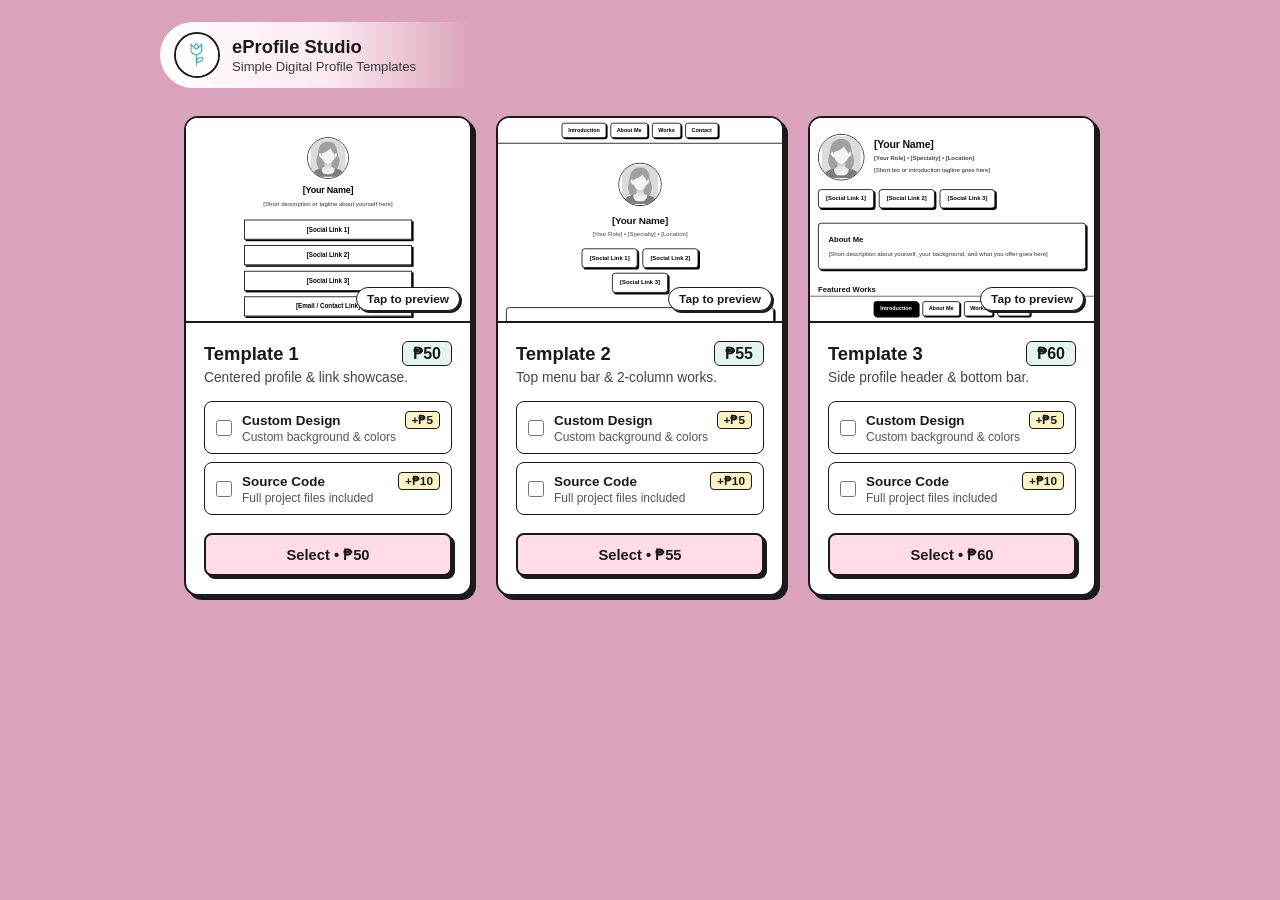
<file: index.html>
<!DOCTYPE html>
<html lang="en">
<head>
  <meta charset="UTF-8" />
  <meta http-equiv="refresh" content="0; url=Menu/index.html" />
  <meta name="viewport" content="width=device-width, initial-scale=1.0" />
  <title>eProfile Studio</title>
  <script>
    window.location.replace("Menu/index.html");
  </script>
</head>
<body>
  <p>Redirecting to <a href="Menu/index.html">eProfile Studio Menu</a>...</p>
</body>
</html>
</file>
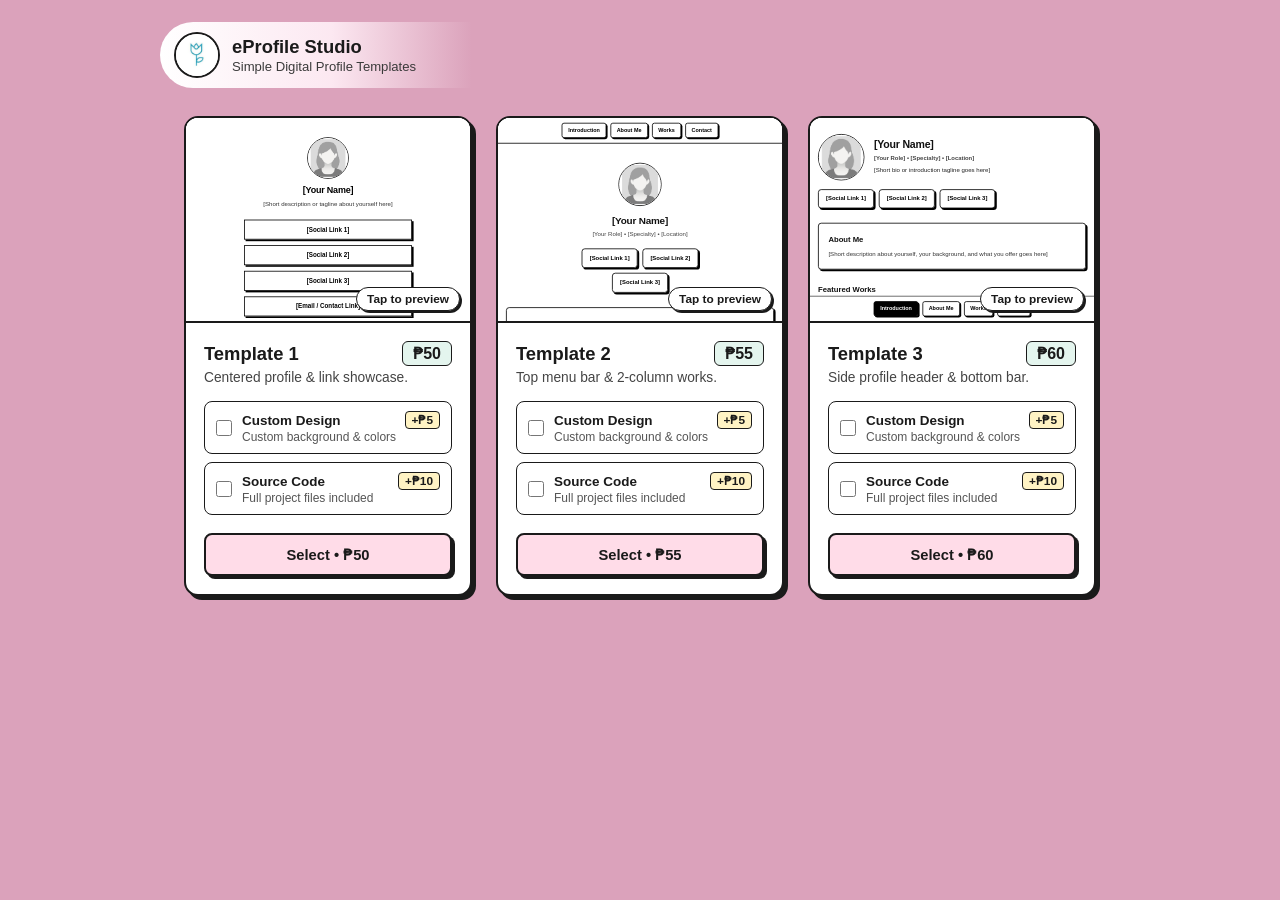
<file: Menu/index.html>
<!DOCTYPE html>
<html lang="en">
<head>
  <meta charset="UTF-8" />
  <meta name="viewport" content="width=device-width, initial-scale=1.0" />
  <title>eProfile Studio — Menu</title>
  <link rel="stylesheet" href="style.css" />
</head>
<body>
  <header class="top-banner">
    <div class="banner-fade">
      <div class="brand-wrap">
        <img src="Images/Icon.png" alt="Logo" class="brand-icon" />
        <div class="brand-text">
          <h1>eProfile Studio</h1>
          <p>Simple Digital Profile Templates</p>
        </div>
      </div>
    </div>
  </header>

  <main class="container">
    <div class="cards-grid">
      <article class="card" data-base-price="50" data-code="as1">
        <div class="preview-box" data-src="../Templates/temp1/index.html" data-title="Template 1">
          <iframe src="../Templates/temp1/index.html" title="Template 1 Preview" tabindex="-1"></iframe>
          <span class="preview-pill">Tap to preview</span>
        </div>

        <div class="card-info">
          <div class="title-price">
            <h2>Template 1</h2>
            <span class="price">₱50</span>
          </div>
          <p class="desc">Centered profile &amp; link showcase.</p>

          <div class="addons-box">
            <label class="addon-option">
              <input type="checkbox" class="addon-check" data-addon="Custom" data-price="5" />
              <div class="addon-text">
                <div class="addon-top">
                  <strong>Custom Design</strong>
                  <span class="addon-price">+₱5</span>
                </div>
                <span class="addon-sub">Custom background &amp; colors</span>
              </div>
            </label>

            <label class="addon-option">
              <input type="checkbox" class="addon-check" data-addon="Custom-source" data-price="10" />
              <div class="addon-text">
                <div class="addon-top">
                  <strong>Source Code</strong>
                  <span class="addon-price">+₱10</span>
                </div>
                <span class="addon-sub">Full project files included</span>
              </div>
            </label>
          </div>

          <button type="button" class="select-btn">Select • ₱50</button>
        </div>
      </article>

      <article class="card" data-base-price="55" data-code="as2">
        <div class="preview-box" data-src="../Templates/temp2/index.html" data-title="Template 2">
          <iframe src="../Templates/temp2/index.html" title="Template 2 Preview" tabindex="-1"></iframe>
          <span class="preview-pill">Tap to preview</span>
        </div>

        <div class="card-info">
          <div class="title-price">
            <h2>Template 2</h2>
            <span class="price">₱55</span>
          </div>
          <p class="desc">Top menu bar &amp; 2-column works.</p>

          <div class="addons-box">
            <label class="addon-option">
              <input type="checkbox" class="addon-check" data-addon="Custom" data-price="5" />
              <div class="addon-text">
                <div class="addon-top">
                  <strong>Custom Design</strong>
                  <span class="addon-price">+₱5</span>
                </div>
                <span class="addon-sub">Custom background &amp; colors</span>
              </div>
            </label>

            <label class="addon-option">
              <input type="checkbox" class="addon-check" data-addon="Custom-source" data-price="10" />
              <div class="addon-text">
                <div class="addon-top">
                  <strong>Source Code</strong>
                  <span class="addon-price">+₱10</span>
                </div>
                <span class="addon-sub">Full project files included</span>
              </div>
            </label>
          </div>

          <button type="button" class="select-btn">Select • ₱55</button>
        </div>
      </article>

      <article class="card" data-base-price="60" data-code="as3">
        <div class="preview-box" data-src="../Templates/temp3/index.html" data-title="Template 3">
          <iframe src="../Templates/temp3/index.html" title="Template 3 Preview" tabindex="-1"></iframe>
          <span class="preview-pill">Tap to preview</span>
        </div>

        <div class="card-info">
          <div class="title-price">
            <h2>Template 3</h2>
            <span class="price">₱60</span>
          </div>
          <p class="desc">Side profile header &amp; bottom bar.</p>

          <div class="addons-box">
            <label class="addon-option">
              <input type="checkbox" class="addon-check" data-addon="Custom" data-price="5" />
              <div class="addon-text">
                <div class="addon-top">
                  <strong>Custom Design</strong>
                  <span class="addon-price">+₱5</span>
                </div>
                <span class="addon-sub">Custom background &amp; colors</span>
              </div>
            </label>

            <label class="addon-option">
              <input type="checkbox" class="addon-check" data-addon="Custom-source" data-price="10" />
              <div class="addon-text">
                <div class="addon-top">
                  <strong>Source Code</strong>
                  <span class="addon-price">+₱10</span>
                </div>
                <span class="addon-sub">Full project files included</span>
              </div>
            </label>
          </div>

          <button type="button" class="select-btn">Select • ₱60</button>
        </div>
      </article>
    </div>
  </main>

  <div class="viewer-modal hidden" id="viewerModal">
    <div class="viewer-box">
      <div class="viewer-header">
        <span id="viewerTitle">Preview</span>
        <button type="button" class="close-viewer" id="closeViewer">&times;</button>
      </div>
      <iframe id="viewerFrame" src="" title="Live Template Preview"></iframe>
    </div>
  </div>

  <div class="toast hidden" id="toastMsg">
    Copied to clipboard! Paste it in our chat to order.
  </div>

  <script src="script.js"></script>
</body>
</html>
</file>
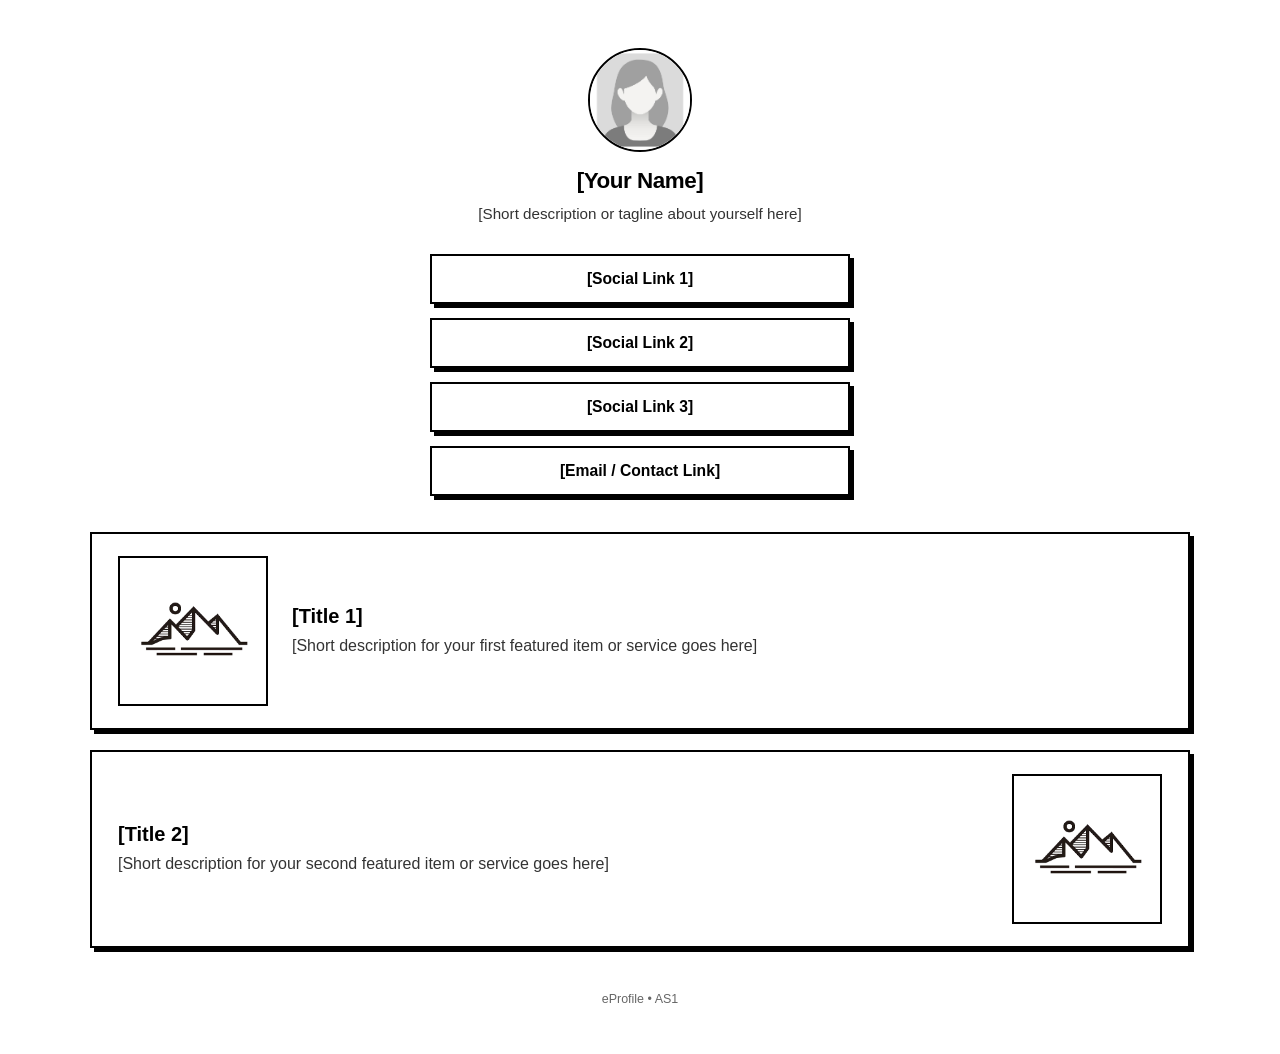
<file: Templates/temp1/index.html>
<!DOCTYPE html>
<html lang="en">
<head>
  <meta charset="UTF-8" />
  <meta name="viewport" content="width=device-width, initial-scale=1.0" />
  <title>AS1 — eProfile</title>
  <link rel="stylesheet" href="style.css" />
</head>
<body>
  <main class="container">
    <img src="Images/Icon.png" alt="Profile Photo" class="avatar" />
    <h1 class="name">[Your Name]</h1>
    <p class="bio">[Short description or tagline about yourself here]</p>

    <div class="links">
      <a href="https://facebook.com" target="_blank" rel="noopener" class="btn">[Social Link 1]</a>
      <a href="https://instagram.com" target="_blank" rel="noopener" class="btn">[Social Link 2]</a>
      <a href="https://tiktok.com" target="_blank" rel="noopener" class="btn">[Social Link 3]</a>
      <a href="mailto:hello@example.com" class="btn">[Email / Contact Link]</a>
    </div>

    <section class="showcase">
      <div class="feature-row">
        <img src="Images/Backgrounds.png" alt="Featured Item 1" class="feature-img" />
        <div class="feature-text">
          <h2>[Title 1]</h2>
          <p>[Short description for your first featured item or service goes here]</p>
        </div>
      </div>

      <div class="feature-row reverse">
        <img src="Images/Backgrounds.png" alt="Featured Item 2" class="feature-img" />
        <div class="feature-text">
          <h2>[Title 2]</h2>
          <p>[Short description for your second featured item or service goes here]</p>
        </div>
      </div>
    </section>

    <footer>eProfile • AS1</footer>
  </main>

  <script src="script.js"></script>
</body>
</html>
</file>
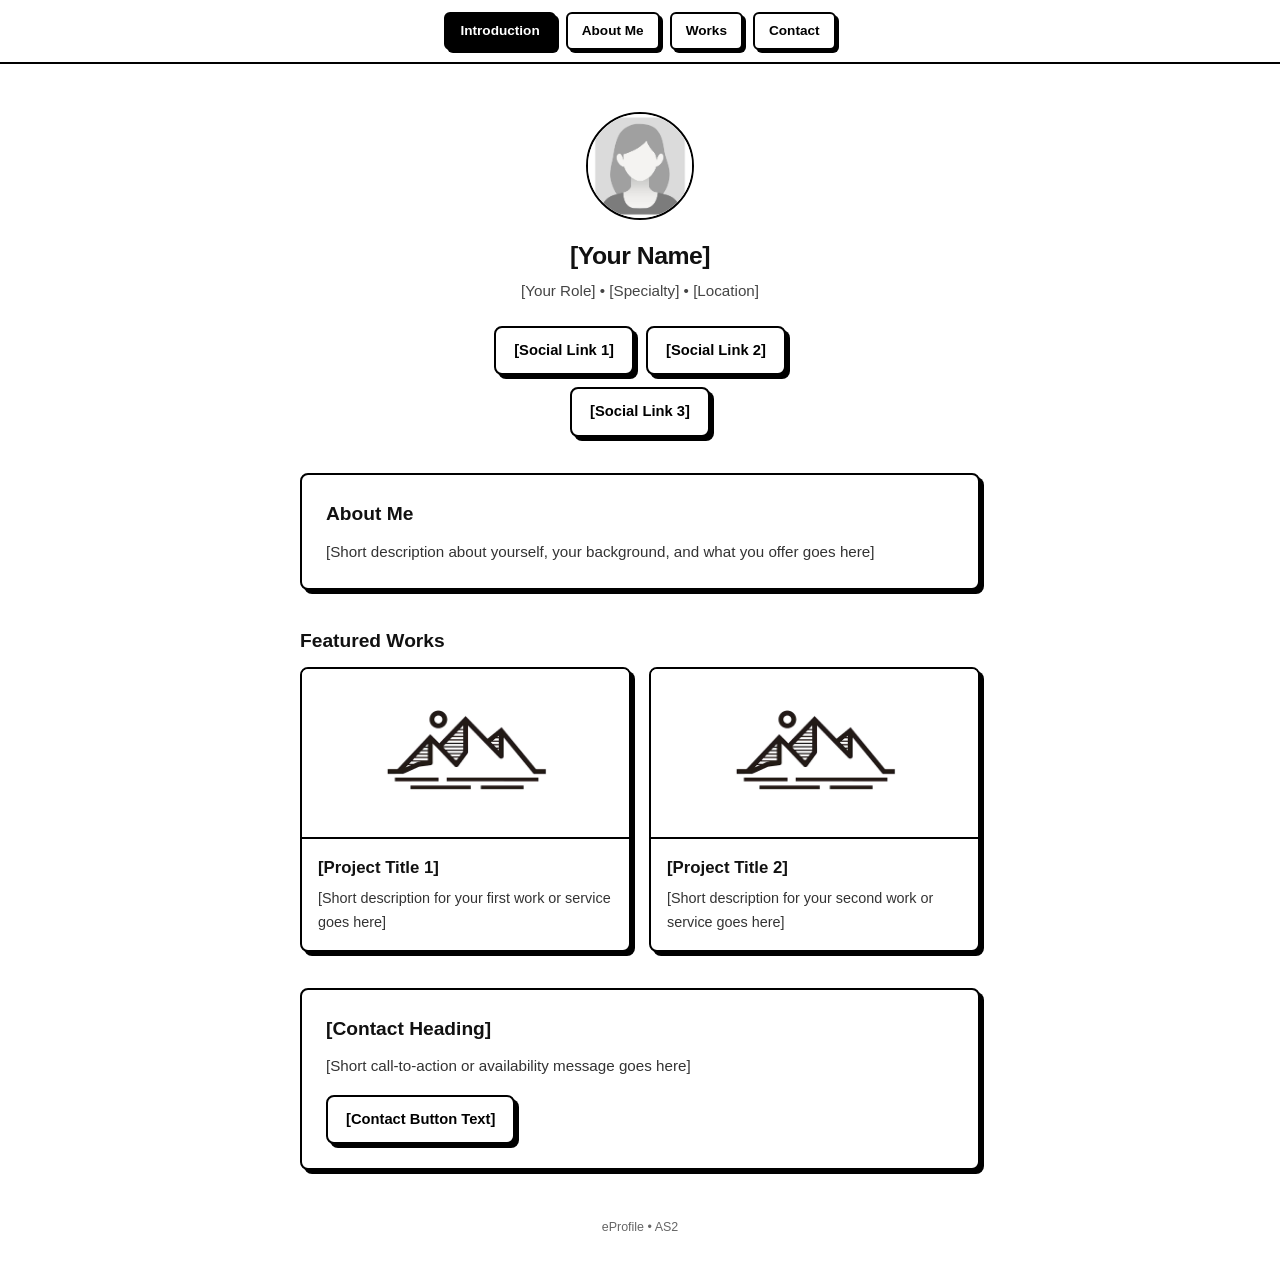
<file: Templates/temp2/index.html>
<!DOCTYPE html>
<html lang="en">
<head>
  <meta charset="UTF-8" />
  <meta name="viewport" content="width=device-width, initial-scale=1.0" />
  <title>AS2 — Smooth Scroll eProfile</title>
  <link rel="stylesheet" href="style.css" />
</head>
<body>
  <header class="navbar">
    <nav class="nav-links">
      <a href="#intro" class="nav-btn">Introduction</a>
      <a href="#about" class="nav-btn">About Me</a>
      <a href="#works" class="nav-btn">Works</a>
      <a href="#contact" class="nav-btn">Contact</a>
    </nav>
  </header>

  <main class="container">
    <section id="intro" class="section hero-section">
      <img src="Images/Icon.png" alt="Profile Photo" class="avatar" />
      <h1 class="name">[Your Name]</h1>
      <p class="tagline">[Your Role] • [Specialty] • [Location]</p>

      <div class="social-row">
        <a href="https://facebook.com" target="_blank" rel="noopener" class="btn">[Social Link 1]</a>
        <a href="https://instagram.com" target="_blank" rel="noopener" class="btn">[Social Link 2]</a>
        <a href="https://tiktok.com" target="_blank" rel="noopener" class="btn">[Social Link 3]</a>
      </div>
    </section>

    <section id="about" class="section card-box">
      <h2>About Me</h2>
      <p>[Short description about yourself, your background, and what you offer goes here]</p>
    </section>

    <section id="works" class="section">
      <h2 class="section-title">Featured Works</h2>

      <div class="work-grid">
        <article class="work-card">
          <img src="Images/Backgrounds.png" alt="Work 1" class="work-img" />
          <div class="work-info">
            <h3>[Project Title 1]</h3>
            <p>[Short description for your first work or service goes here]</p>
          </div>
        </article>

        <article class="work-card">
          <img src="Images/Backgrounds.png" alt="Work 2" class="work-img" />
          <div class="work-info">
            <h3>[Project Title 2]</h3>
            <p>[Short description for your second work or service goes here]</p>
          </div>
        </article>
      </div>
    </section>

    <section id="contact" class="section card-box">
      <h2>[Contact Heading]</h2>
      <p>[Short call-to-action or availability message goes here]</p>
      <a href="mailto:hello@example.com" class="btn primary-btn">[Contact Button Text]</a>
    </section>

    <footer>eProfile • AS2</footer>
  </main>

  <script src="script.js"></script>
</body>
</html>
</file>
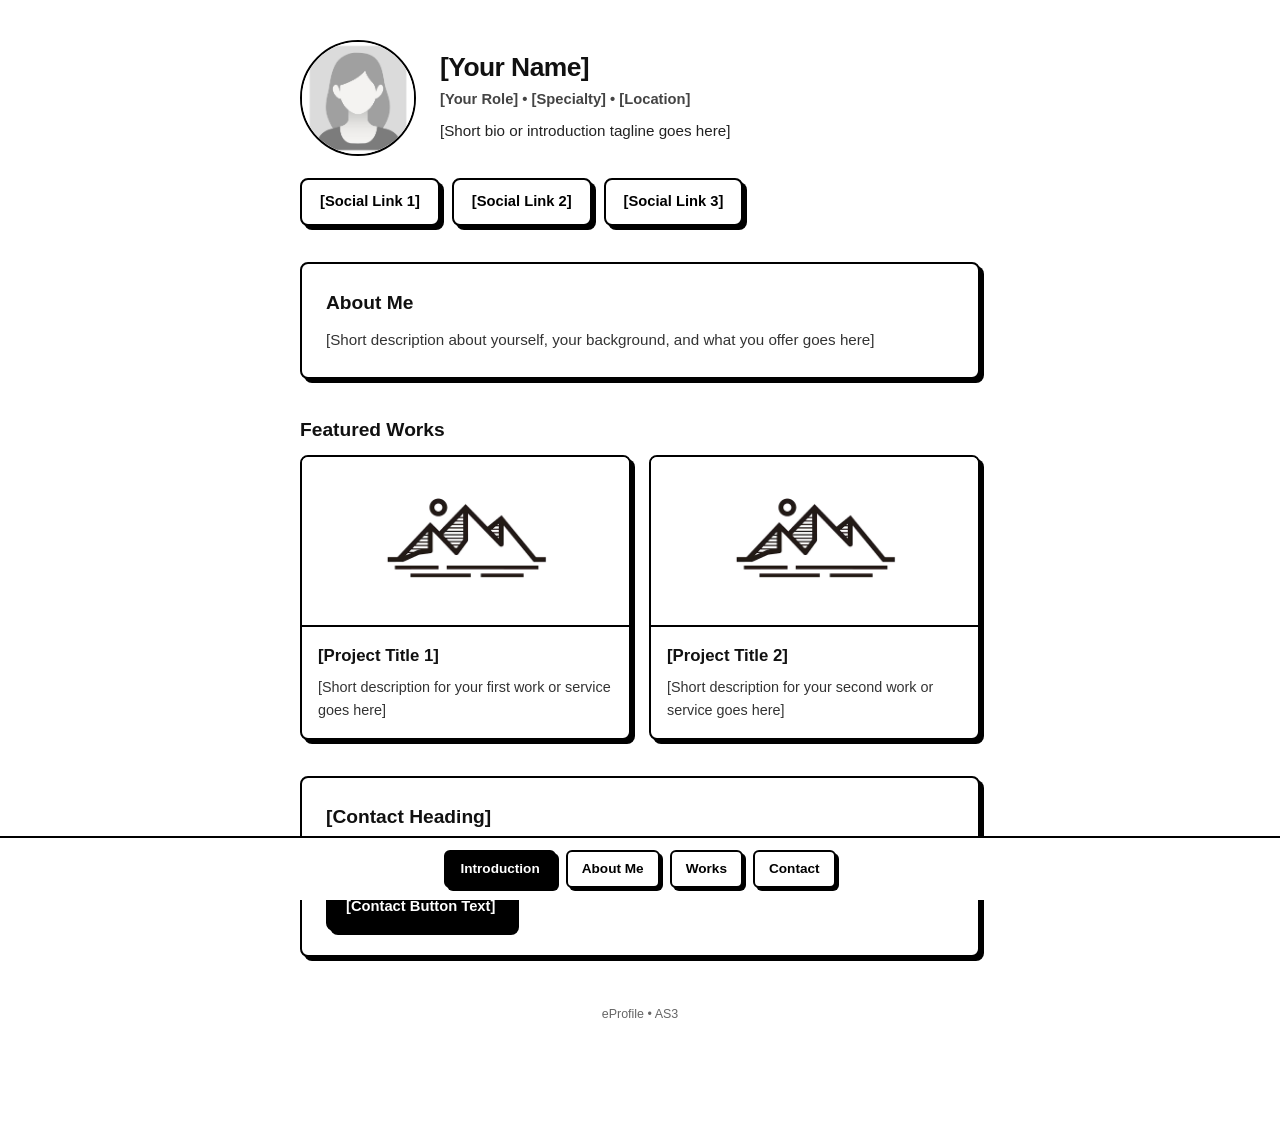
<file: Templates/temp3/index.html>
<!DOCTYPE html>
<html lang="en">
<head>
  <meta charset="UTF-8" />
  <meta name="viewport" content="width=device-width, initial-scale=1.0" />
  <title>AS3 — Minimalist Profile</title>
  <link rel="stylesheet" href="style.css" />
</head>
<body>
  <main class="container">
    <section id="intro" class="section profile-header">
      <div class="profile-top">
        <img src="Images/Icon.png" alt="Profile Photo" class="avatar" />
        <div class="profile-details">
          <h1 class="name">[Your Name]</h1>
          <p class="tagline">[Your Role] • [Specialty] • [Location]</p>
          <p class="bio">[Short bio or introduction tagline goes here]</p>
        </div>
      </div>

      <div class="social-row">
        <a href="https://facebook.com" target="_blank" rel="noopener" class="btn">[Social Link 1]</a>
        <a href="https://instagram.com" target="_blank" rel="noopener" class="btn">[Social Link 2]</a>
        <a href="https://tiktok.com" target="_blank" rel="noopener" class="btn">[Social Link 3]</a>
      </div>
    </section>

    <section id="about" class="section card-box">
      <h2>About Me</h2>
      <p>[Short description about yourself, your background, and what you offer goes here]</p>
    </section>

    <section id="works" class="section">
      <h2 class="section-title">Featured Works</h2>

      <div class="work-grid">
        <article class="work-card">
          <img src="Images/Backgrounds.png" alt="Work 1" class="work-img" />
          <div class="work-info">
            <h3>[Project Title 1]</h3>
            <p>[Short description for your first work or service goes here]</p>
          </div>
        </article>

        <article class="work-card">
          <img src="Images/Backgrounds.png" alt="Work 2" class="work-img" />
          <div class="work-info">
            <h3>[Project Title 2]</h3>
            <p>[Short description for your second work or service goes here]</p>
          </div>
        </article>
      </div>
    </section>

    <section id="contact" class="section card-box">
      <h2>[Contact Heading]</h2>
      <p>[Short call-to-action or availability message goes here]</p>
      <a href="mailto:hello@example.com" class="btn primary-btn">[Contact Button Text]</a>
    </section>

    <footer>eProfile • AS3</footer>
  </main>

  <nav class="navbar">
    <div class="nav-links">
      <a href="#intro" class="nav-btn active">Introduction</a>
      <a href="#about" class="nav-btn">About Me</a>
      <a href="#works" class="nav-btn">Works</a>
      <a href="#contact" class="nav-btn">Contact</a>
    </div>
  </nav>

  <script src="script.js"></script>
</body>
</html>
</file>
<file: Menu/style.css>
* {
  box-sizing: border-box;
  margin: 0;
  padding: 0;
}

body {
  font-family: -apple-system, BlinkMacSystemFont, "Segoe UI", Roboto, Helvetica, Arial, sans-serif;
  background-color: #dba2bb;
  color: #1a1a1a;
  min-height: 100vh;
}

.top-banner {
  width: 100%;
  padding: 22px 24px 8px;
}

.banner-fade {
  max-width: 960px;
  margin: 0 auto;
  width: 100%;
}

.brand-wrap {
  display: inline-flex;
  align-items: center;
  gap: 12px;
  max-width: 100%;
  padding: 10px 56px 10px 14px;
  border-radius: 50px 0 0 50px;
  background: linear-gradient(90deg, #ffffff 0%, #fce8f1 55%, rgba(219, 162, 187, 0) 100%);
}

.brand-icon {
  width: 46px;
  height: 46px;
  border-radius: 50%;
  object-fit: cover;
  border: 2px solid #1a1a1a;
  background-color: #ffffff;
  flex-shrink: 0;
}

.brand-text h1 {
  font-size: 1.15rem;
  font-weight: 700;
  line-height: 1.2;
}

.brand-text p {
  font-size: 0.82rem;
  color: #3a3a3a;
}

.container {
  max-width: 960px;
  margin: 0 auto;
  padding: 20px 24px 56px;
}

.cards-grid {
  display: grid;
  grid-template-columns: 1fr;
  gap: 24px;
}

@media (min-width: 760px) {
  .cards-grid {
    grid-template-columns: repeat(3, 1fr);
  }
}

@keyframes cardColorCycle {
  0% {
    background-color: #ffffff;
  }
  25% {
    background-color: #ffdce8;
  }
  50% {
    background-color: #e8e2ff;
  }
  75% {
    background-color: #dcf5ec;
  }
  100% {
    background-color: #ffffff;
  }
}

.card {
  background-color: #ffffff;
  border: 2px solid #1a1a1a;
  border-radius: 14px;
  box-shadow: 4px 4px 0px #1a1a1a;
  overflow: hidden;
  display: flex;
  flex-direction: column;
  transition: transform 0.22s ease, box-shadow 0.22s ease, background-color 0.25s ease;
}

@media (hover: hover) {
  .card:hover {
    transform: translateY(-4px) scale(1.02);
    box-shadow: 7px 7px 0px #1a1a1a;
    animation: cardColorCycle 4s ease-in-out infinite;
  }
}

.preview-box {
  position: relative;
  height: 205px;
  background-color: #f6f2f9;
  border-bottom: 2px solid #1a1a1a;
  overflow: hidden;
  cursor: pointer;
}

.preview-box iframe {
  width: 250%;
  height: 250%;
  border: none;
  transform: scale(0.4);
  transform-origin: top left;
  pointer-events: none;
  background-color: #ffffff;
}

.preview-pill {
  position: absolute;
  bottom: 10px;
  right: 10px;
  background-color: #ffffff;
  color: #1a1a1a;
  font-size: 0.74rem;
  font-weight: 700;
  padding: 4px 10px;
  border: 1.5px solid #1a1a1a;
  border-radius: 20px;
  box-shadow: 2px 2px 0px #1a1a1a;
  transition: background-color 0.15s ease;
}

.preview-box:hover .preview-pill {
  background-color: #ffdce8;
}

.card-info {
  padding: 18px;
  display: flex;
  flex-direction: column;
  flex: 1;
}

.title-price {
  display: flex;
  justify-content: space-between;
  align-items: center;
  margin-bottom: 4px;
}

.title-price h2 {
  font-size: 1.15rem;
  font-weight: 700;
}

.price {
  font-size: 1rem;
  font-weight: 700;
  background-color: #e4f5ee;
  padding: 2px 10px;
  border: 1.5px solid #1a1a1a;
  border-radius: 6px;
}

.desc {
  font-size: 0.86rem;
  color: #444444;
  margin-bottom: 16px;
}

.addons-box {
  display: flex;
  flex-direction: column;
  gap: 8px;
  margin-bottom: 18px;
  margin-top: auto;
}

.addon-option {
  display: flex;
  align-items: center;
  gap: 10px;
  padding: 9px 11px;
  background-color: rgba(255, 255, 255, 0.82);
  border: 1.5px solid #1a1a1a;
  border-radius: 8px;
  cursor: pointer;
  transition: background-color 0.15s ease;
}

.addon-option:hover {
  background-color: #ffffff;
}

.addon-check {
  width: 16px;
  height: 16px;
  accent-color: #1a1a1a;
  cursor: pointer;
  flex-shrink: 0;
}

.addon-text {
  display: flex;
  flex-direction: column;
  gap: 1px;
  width: 100%;
}

.addon-top {
  display: flex;
  justify-content: space-between;
  align-items: center;
  font-size: 0.84rem;
}

.addon-price {
  font-weight: 700;
  background-color: #fff3c4;
  padding: 1px 6px;
  border: 1px solid #1a1a1a;
  border-radius: 4px;
  font-size: 0.74rem;
}

.addon-sub {
  font-size: 0.75rem;
  color: #555555;
}

.select-btn {
  width: 100%;
  padding: 11px;
  background-color: #ffdce8;
  color: #1a1a1a;
  font-size: 0.92rem;
  font-weight: 700;
  border: 2px solid #1a1a1a;
  border-radius: 8px;
  box-shadow: 3px 3px 0px #1a1a1a;
  cursor: pointer;
  transition: transform 0.1s ease, box-shadow 0.1s ease, background-color 0.15s ease;
}

.select-btn:hover {
  background-color: #ffc8dc;
}

.select-btn:active {
  transform: translate(3px, 3px);
  box-shadow: 0px 0px 0px #1a1a1a;
}

.viewer-modal {
  position: fixed;
  inset: 0;
  background-color: rgba(0, 0, 0, 0.55);
  display: flex;
  align-items: center;
  justify-content: center;
  padding: 10px;
  z-index: 200;
}

.viewer-box {
  width: 100%;
  max-width: 820px;
  height: 90dvh;
  background-color: #ffffff;
  border: 2px solid #1a1a1a;
  border-radius: 12px;
  box-shadow: 6px 6px 0px #1a1a1a;
  display: flex;
  flex-direction: column;
  overflow: hidden;
}

.viewer-header {
  display: flex;
  justify-content: space-between;
  align-items: center;
  padding: 10px 16px;
  background-color: #ffdce8;
  border-bottom: 2px solid #1a1a1a;
  font-weight: 700;
  font-size: 0.92rem;
}

.close-viewer {
  background-color: #ffffff;
  border: 2px solid #1a1a1a;
  border-radius: 6px;
  width: 30px;
  height: 30px;
  font-size: 1.2rem;
  font-weight: 700;
  line-height: 1;
  cursor: pointer;
}

#viewerFrame {
  width: 100%;
  flex: 1;
  border: none;
  background-color: #ffffff;
}

.toast {
  position: fixed;
  top: 50%;
  left: 50%;
  transform: translate(-50%, -50%);
  background-color: #ffffff;
  color: #1a1a1a;
  font-size: 0.95rem;
  font-weight: 700;
  text-align: center;
  padding: 18px 26px;
  max-width: 340px;
  width: 90%;
  border: 2px solid #1a1a1a;
  border-radius: 12px;
  box-shadow: 5px 5px 0px #1a1a1a;
  z-index: 300;
}

.hidden {
  display: none !important;
}
</file>
<file: Templates/temp1/style.css>
* {
  box-sizing: border-box;
  margin: 0;
  padding: 0;
}

body {
  font-family: -apple-system, BlinkMacSystemFont, "Segoe UI", Roboto, Helvetica, Arial, sans-serif;
  background-color: #ffffff;
  color: #111111;
  display: flex;
  justify-content: center;
  min-height: 100vh;
  padding: 48px 20px;
  overflow-x: hidden;
}

.container {
  width: 100%;
  max-width: 420px;
  display: flex;
  flex-direction: column;
  align-items: center;
  text-align: center;
}

.avatar {
  width: 104px;
  height: 104px;
  border-radius: 50%;
  object-fit: cover;
  border: 2px solid #000000;
  margin-bottom: 16px;
}

.name {
  font-size: 1.4rem;
  font-weight: 700;
  letter-spacing: -0.02em;
  color: #000000;
}

.bio {
  font-size: 0.95rem;
  line-height: 1.6;
  color: #333333;
  margin-top: 8px;
  max-width: 340px;
}

.links {
  width: 100%;
  margin-top: 28px;
  display: flex;
  flex-direction: column;
  gap: 14px;
}

.btn {
  display: block;
  width: 100%;
  padding: 14px 20px;
  background-color: #ffffff;
  color: #000000;
  text-decoration: none;
  font-size: 0.98rem;
  font-weight: 600;
  border: 2px solid #000000;
  box-shadow: 4px 4px 0px #000000;
  transition: transform 0.1s ease, box-shadow 0.1s ease;
}

.btn:hover {
  background-color: #f8f8f8;
}

.btn:active,
.btn.is-pressed {
  transform: translate(4px, 4px);
  box-shadow: 0px 0px 0px #000000;
}

.showcase {
  width: calc(100vw - 24px);
  max-width: 1100px;
  margin-top: 36px;
  display: flex;
  flex-direction: column;
  gap: 20px;
}

.feature-row {
  width: 100%;
  display: flex;
  align-items: center;
  gap: 18px;
  padding: 16px;
  background-color: #ffffff;
  border: 2px solid #000000;
  box-shadow: 4px 4px 0px #000000;
  text-align: left;
}

.feature-row.reverse {
  flex-direction: row-reverse;
}

.feature-img {
  width: 110px;
  height: 110px;
  flex-shrink: 0;
  object-fit: cover;
  border: 2px solid #000000;
}

.feature-text {
  flex: 1;
}

.feature-text h2 {
  font-size: 1.08rem;
  font-weight: 700;
  color: #000000;
  margin-bottom: 6px;
}

.feature-text p {
  font-size: 0.92rem;
  line-height: 1.5;
  color: #333333;
}

@media (min-width: 640px) {
  .feature-row {
    padding: 22px 26px;
    gap: 24px;
  }

  .feature-img {
    width: 150px;
    height: 150px;
  }

  .feature-text h2 {
    font-size: 1.25rem;
  }

  .feature-text p {
    font-size: 1rem;
  }
}

footer {
  margin-top: 44px;
  font-size: 0.78rem;
  color: #666666;
}
</file>
<file: Templates/temp2/style.css>
* {
  box-sizing: border-box;
  margin: 0;
  padding: 0;
}

html {
  scroll-behavior: smooth;
}

body {
  font-family: -apple-system, BlinkMacSystemFont, "Segoe UI", Roboto, Helvetica, Arial, sans-serif;
  background-color: #ffffff;
  color: #111111;
  line-height: 1.6;
}

.navbar {
  position: sticky;
  top: 0;
  z-index: 100;
  background-color: #ffffff;
  border-bottom: 2px solid #000000;
  padding: 12px 16px;
}

.nav-links {
  max-width: 720px;
  margin: 0 auto;
  display: flex;
  justify-content: center;
  flex-wrap: wrap;
  gap: 10px;
}

.nav-btn {
  text-decoration: none;
  color: #000000;
  background-color: #ffffff;
  font-size: 0.85rem;
  font-weight: 600;
  padding: 6px 14px;
  border: 2px solid #000000;
  border-radius: 6px;
  box-shadow: 3px 3px 0px #000000;
  transition: transform 0.1s ease, box-shadow 0.1s ease, background-color 0.15s ease;
}

.nav-btn:hover {
  background-color: #f4f4f4;
}

.nav-btn.active {
  background-color: #000000;
  color: #ffffff;
}

.nav-btn:active {
  transform: translate(3px, 3px);
  box-shadow: 0px 0px 0px #000000;
}

.container {
  width: 100%;
  max-width: 720px;
  margin: 0 auto;
  padding: 36px 20px 48px;
  display: flex;
  flex-direction: column;
  gap: 36px;
}

.section {
  scroll-margin-top: 80px;
}

.hero-section {
  text-align: center;
  display: flex;
  flex-direction: column;
  align-items: center;
  padding-top: 12px;
}

.avatar {
  width: 108px;
  height: 108px;
  border-radius: 50%;
  object-fit: cover;
  border: 2px solid #000000;
  margin-bottom: 16px;
}

.name {
  font-size: 1.55rem;
  font-weight: 700;
  letter-spacing: -0.02em;
}

.tagline {
  font-size: 0.95rem;
  color: #444444;
  margin-top: 4px;
}

.social-row {
  margin-top: 22px;
  display: flex;
  flex-wrap: wrap;
  justify-content: center;
  gap: 12px;
  width: 100%;
  max-width: 440px;
}

.btn {
  display: inline-block;
  padding: 11px 18px;
  background-color: #ffffff;
  color: #000000;
  text-decoration: none;
  font-size: 0.92rem;
  font-weight: 600;
  border: 2px solid #000000;
  border-radius: 8px;
  box-shadow: 4px 4px 0px #000000;
  transition: transform 0.1s ease, box-shadow 0.1s ease;
}

.btn:hover {
  background-color: #f8f8f8;
}

.btn:active,
.btn.is-pressed {
  transform: translate(4px, 4px);
  box-shadow: 0px 0px 0px #000000;
}

.primary-btn {
  margin-top: 16px;
}

.card-box {
  background-color: #ffffff;
  border: 2px solid #000000;
  border-radius: 8px;
  box-shadow: 4px 4px 0px #000000;
  padding: 24px;
  text-align: left;
}

.card-box h2,
.section-title {
  font-size: 1.2rem;
  font-weight: 700;
  margin-bottom: 10px;
}

.card-box p {
  font-size: 0.95rem;
  color: #333333;
}

.work-grid {
  display: grid;
  grid-template-columns: 1fr;
  gap: 18px;
}

@media (min-width: 600px) {
  .work-grid {
    grid-template-columns: 1fr 1fr;
  }
}

.work-card {
  background-color: #ffffff;
  border: 2px solid #000000;
  border-radius: 8px;
  box-shadow: 4px 4px 0px #000000;
  overflow: hidden;
  text-align: left;
}

.work-img {
  width: 100%;
  height: 170px;
  object-fit: cover;
  border-bottom: 2px solid #000000;
  display: block;
}

.work-info {
  padding: 16px;
}

.work-info h3 {
  font-size: 1.05rem;
  font-weight: 700;
  margin-bottom: 6px;
}

.work-info p {
  font-size: 0.9rem;
  color: #333333;
}

footer {
  text-align: center;
  margin-top: 12px;
  font-size: 0.78rem;
  color: #666666;
}
</file>
<file: Templates/temp3/style.css>
* {
  box-sizing: border-box;
  margin: 0;
  padding: 0;
}

html {
  scroll-behavior: smooth;
}

body {
  font-family: -apple-system, BlinkMacSystemFont, "Segoe UI", Roboto, Helvetica, Arial, sans-serif;
  background-color: #ffffff;
  color: #111111;
  line-height: 1.6;
}

.navbar {
  position: fixed;
  bottom: 0;
  left: 0;
  width: 100%;
  z-index: 100;
  background-color: #ffffff;
  border-top: 2px solid #000000;
  padding: 12px 16px;
}

.nav-links {
  max-width: 720px;
  margin: 0 auto;
  display: flex;
  justify-content: center;
  flex-wrap: wrap;
  gap: 10px;
}

.nav-btn {
  text-decoration: none;
  color: #000000;
  background-color: #ffffff;
  font-size: 0.85rem;
  font-weight: 600;
  padding: 6px 14px;
  border: 2px solid #000000;
  border-radius: 6px;
  box-shadow: 3px 3px 0px #000000;
  transition: transform 0.1s ease, box-shadow 0.1s ease, background-color 0.15s ease;
}

.nav-btn:hover {
  background-color: #f4f4f4;
}

.nav-btn.active {
  background-color: #000000;
  color: #ffffff;
}

.nav-btn:active {
  transform: translate(3px, 3px);
  box-shadow: 0px 0px 0px #000000;
}

.container {
  width: 100%;
  max-width: 720px;
  margin: 0 auto;
  padding: 40px 20px 104px;
  display: flex;
  flex-direction: column;
  gap: 36px;
}

.section {
  scroll-margin-top: 28px;
}

.profile-header {
  display: flex;
  flex-direction: column;
  gap: 22px;
}

.profile-top {
  display: flex;
  align-items: center;
  gap: 24px;
  text-align: left;
}

.avatar {
  width: 116px;
  height: 116px;
  flex-shrink: 0;
  border-radius: 50%;
  object-fit: cover;
  border: 2px solid #000000;
}

.profile-details {
  display: flex;
  flex-direction: column;
  gap: 4px;
}

.name {
  font-size: 1.65rem;
  font-weight: 700;
  letter-spacing: -0.02em;
  line-height: 1.2;
}

.tagline {
  font-size: 0.92rem;
  font-weight: 600;
  color: #444444;
}

.bio {
  font-size: 0.95rem;
  color: #222222;
  margin-top: 4px;
}

.social-row {
  display: flex;
  flex-wrap: wrap;
  gap: 12px;
}

@media (max-width: 480px) {
  .profile-top {
    gap: 16px;
  }

  .avatar {
    width: 88px;
    height: 88px;
  }

  .name {
    font-size: 1.35rem;
  }
}

.btn {
  display: inline-block;
  padding: 10px 18px;
  background-color: #ffffff;
  color: #000000;
  text-decoration: none;
  font-size: 0.92rem;
  font-weight: 600;
  border: 2px solid #000000;
  border-radius: 8px;
  box-shadow: 4px 4px 0px #000000;
  transition: transform 0.1s ease, box-shadow 0.1s ease;
}

.btn:hover {
  background-color: #f8f8f8;
}

.btn:active,
.btn.is-pressed {
  transform: translate(4px, 4px);
  box-shadow: 0px 0px 0px #000000;
}

.primary-btn {
  margin-top: 16px;
  background-color: #000000;
  color: #ffffff;
}

.primary-btn:hover {
  background-color: #222222;
}

.card-box {
  background-color: #ffffff;
  border: 2px solid #000000;
  border-radius: 8px;
  box-shadow: 4px 4px 0px #000000;
  padding: 24px;
  text-align: left;
}

.card-box h2,
.section-title {
  font-size: 1.2rem;
  font-weight: 700;
  margin-bottom: 10px;
}

.card-box p {
  font-size: 0.95rem;
  color: #333333;
}

.work-grid {
  display: grid;
  grid-template-columns: 1fr;
  gap: 18px;
}

@media (min-width: 600px) {
  .work-grid {
    grid-template-columns: 1fr 1fr;
  }
}

.work-card {
  background-color: #ffffff;
  border: 2px solid #000000;
  border-radius: 8px;
  box-shadow: 4px 4px 0px #000000;
  overflow: hidden;
  text-align: left;
}

.work-img {
  width: 100%;
  height: 170px;
  object-fit: cover;
  border-bottom: 2px solid #000000;
  display: block;
}

.work-info {
  padding: 16px;
}

.work-info h3 {
  font-size: 1.05rem;
  font-weight: 700;
  margin-bottom: 6px;
}

.work-info p {
  font-size: 0.9rem;
  color: #333333;
}

footer {
  text-align: center;
  margin-top: 12px;
  font-size: 0.78rem;
  color: #666666;
}
</file>
